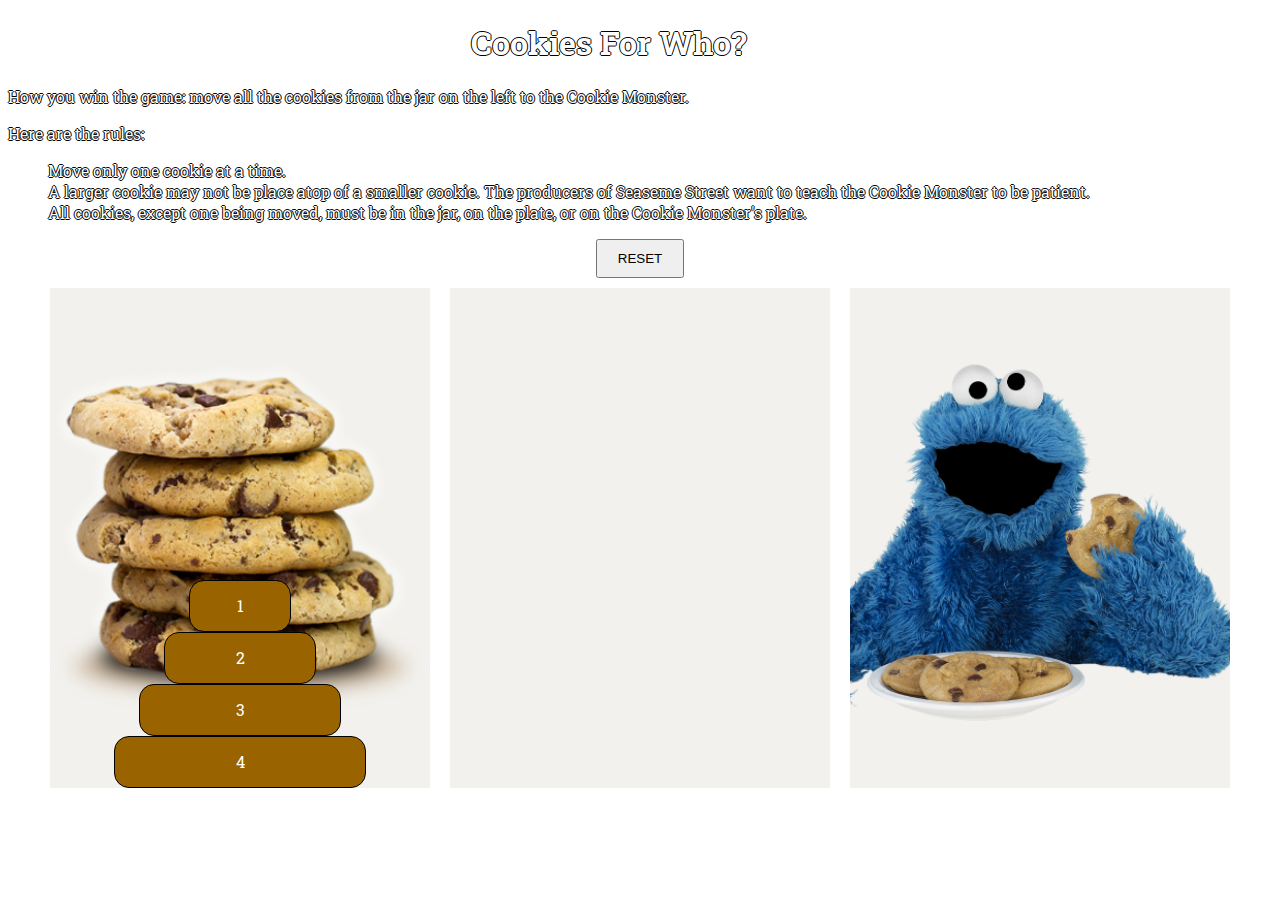
<file: project1/index.html>
<!DOCTYPE HTML>
<html>
  <head>
    <meta charset="utf-8">
    <title>Cookie Monster is Hungry</title>
    <link href="https://fonts.googleapis.com/css?family=Roboto+Slab" rel="stylesheet">
    <link rel='stylesheet'href ='style.css'>
  </head>
  <body>
    <header>
    <h1> Cookies For Who? </h1>
      <p>How you win the game: move all the cookies from the jar on the left to the Cookie Monster.
      </p>
      <p>Here are the rules:</p>
        <ul>
          <li>Move only one cookie at a time.</li>
          <li>A larger cookie may not be place atop of a smaller cookie. The producers of Seaseme Street want to teach the Cookie Monster to be patient.</li>
          <li>All cookies, except one being moved, must be in the jar, on the plate, or on the Cookie Monster's plate.</li>
        </ul>
    </header>
    <div class=reset><button type='button'> RESET</button></div>
    <div class='board'>
      <div class='post' id='post1'>
          <div class=' disc' id='disc1'>1</div>
          <div class=' disc' id='disc2'>2</div>
          <div class=' disc' id='disc3'>3</div>
          <div class=' disc' id='disc4'>4</div>
      </div>
      <div class='post' id='post2'>
      </div>
      <div class='post' id='post3'>
      </div>
    </div>
    <script src="https://ajax.googleapis.com/ajax/libs/jquery/2.2.4/jquery.min.js"></script>
    <script src='script.js'></script>
  </body>
</html>
</file>
<file: project1/style.css>
header {
  width: 1200px;
  height: auto;
  font-family: 'Roboto Slab', serif;
  text-align: center;
}
.reset{
  display: flex;
  justify-content:space-around;
  align-items: center;
}
button {
  padding: 10px 20px;
}
body {
  background-image: url('http://livedesignonline.com/site-files/livedesignonline.com/files/gallery_images/Community%20Center%20with%20mosaic%20steps%20and%20new%20Arbor%20wall%20and%20backdrops.JPG?1431975961');
  background-size: cover;
  background-repeat: no-repeat;
  display: fixed;
  font-family: 'Roboto Slab', serif;
}
h1, p,li {
  color: white;
  text-shadow: -1px 0 black, 0 1px black, 1px 0 black, 0 -1px black;
}
p, li{
  text-align: left
}
.board {
  height: 500px;
  width: 1200px;
  margin: 0px auto;
  display: flex;
  justify-content: center;
}
.board > div {
  display: flex;
  flex-direction: column;
  justify-content: flex-end;
  align-items: center;
  margin: 10px;
  height: 500px;
  width: 400px;
}
.post{
  background-color: rgba(223,220,211,.4	);
  background-repeat: no-repeat;
  background-position: center;
  background-size: contain;
  display: flex;
  justify-content: center;
}
#post1 {
  background-image: url('img/cookies.png');
  /*source: http://www.annfercookies.com/wp-content/uploads/2013/10/cookie21.jpg*/

}
#post2 {
  background-image: url('http://colorama.fiestafactorydirect.com/img/tablesetting/lapis_lunchPlate.png');
  background-size: contain;
  background-repeat: no-repeat;
}
#post3 {
  background-image: url('img/cookiemons.png');
  /*source: https://pbs.twimg.com/profile_images/552145045663408129/egywNuyx.png*/

}
.disc {
  background-image: url('http://pngimg.com/upload/cookie_PNG13643.png');
  background-position: center;
  background-size: cover;
  background-repeat: no-repeat;
  display: block;
  color: white;
  border: 1px solid black;
  /*allows for pointer on hand to form when hovering over discs*/
  cursor:pointer;
  cursor:hand;
  background-color: #996300;

}
#disc1 {
  width: 100px;
  height: 50px;
  display: flex;
  justify-content: center;
  align-items: center;
  border-radius: 15px;
}
#disc2 {
  width: 150px;
  height: 50px;
  display: flex;
  justify-content: center;
  align-items: center;
  border-radius: 15px;
}
#disc3 {
  width: 200px;
  height: 50px;
  display: flex;
  justify-content: center;
  align-items: center;
  border-radius: 15px;
}
#disc4 {
  width: 250px;
  height: 50px;
  display: flex;
  justify-content: center;
  align-items: center;
  border-radius: 15px;
}
.active {
  background-color: red;
  border: 3px solid white;
}

/* if you want to incorporate the clickdown bar or the buttons to increase and decease amt.
#disc5 {
  width: 300px;
  height: 50px;
  background-color: blue;
  display: flex;
  justify-content: center;
  align-items: center;
}
#disc6 {
  width: 350px;
  height: 50px;
  background-color: blue;
  display: flex;
  justify-content: center;
  align-items: center;
}
#disc7 {
  width: 400px;
  height: 50px;
  background-color: blue;
  display: flex;
  justify-content: center;
  align-items: center;
}*/
</file>
